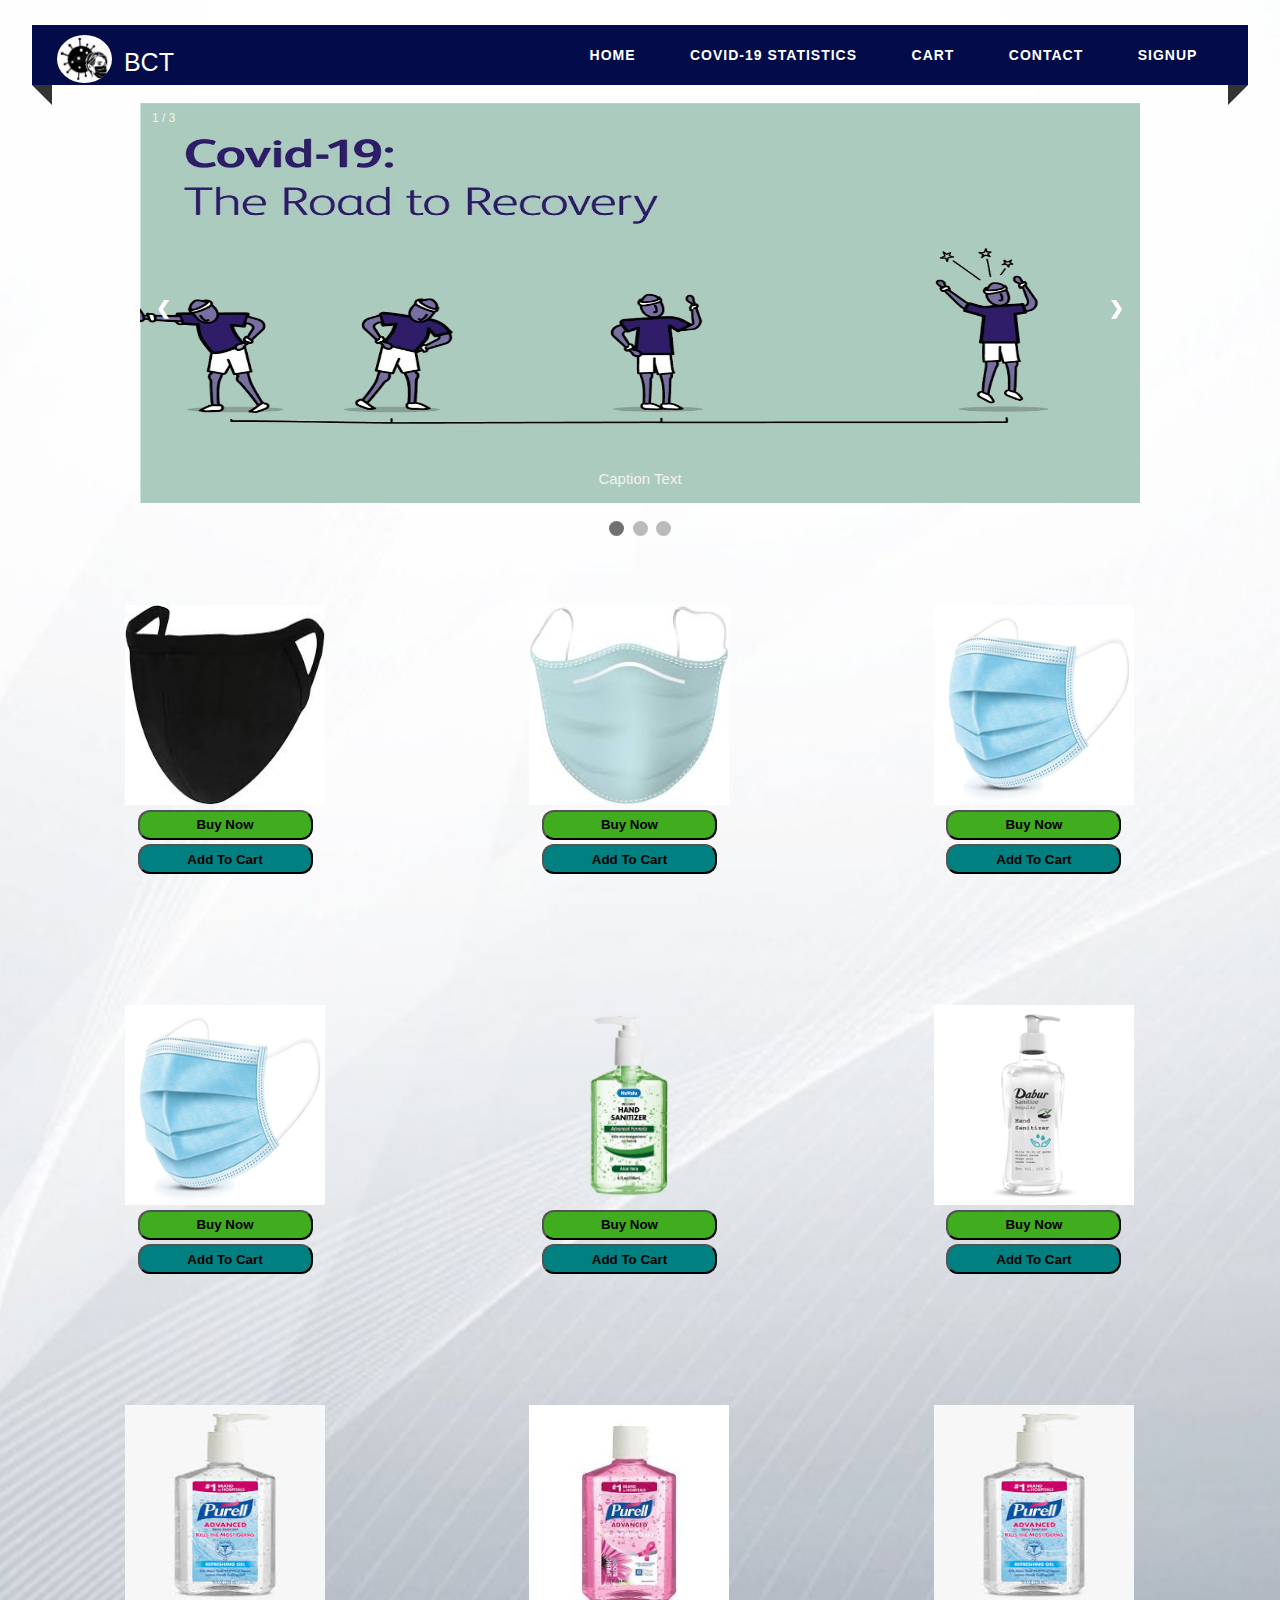
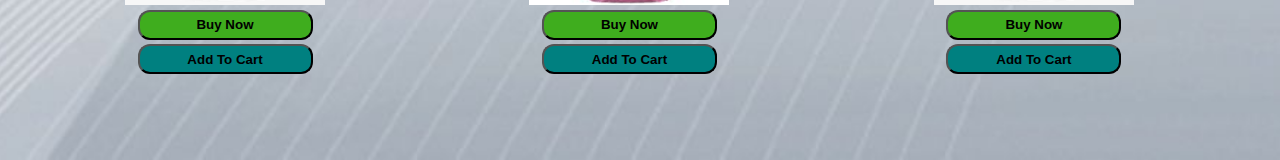
<file: index.html>
<!DOCTYPE html>
<html lang="en">

<head>
  <meta charset="UTF-8">
  <meta name="viewport" content="width=device-width, initial-scale=1.0">
  <meta http-equiv="X-UA-Compatible" content="ie=edge">
  <link rel="stylesheet" href="index.css">
  </head>
  <body>
  <div class="navbar">
    <nav>
  <div class="logo">
   <img src="../images/logo.jpeg" style="width:55px; border-radius:50%;margin-bottom:20px;
   margin: 0px 5px 10px 0px;"> BCT   </div>
  <ul class="menu-area">
  <li><a href="index.html">Home</a></li>
  <li><a href="Covid Stats.html">Covid-19 Statistics</a></li>
  <li><a href="#">Cart</a></li>
  <li><a href="#">Contact</a></li>
  <li><a href="login.html">SignUp</a></li>
  </ul>
  </nav>    
  </div>

  <!--slideshow-->

</br>
<div class="slideshow-container">

<div class="mySlides fade">
  <div class="numbertext">1 / 3</div>
  <img src="../images/pic1.jpg" style="width:100%; height:25em;">
  <div class="text">Caption Text</div>
</div>

<div class="mySlides fade">
  <div class="numbertext">2 / 3</div>
  <img src="../images/pic2.jpg" style="width:100% ; height:25em;">
  <div class="text">Caption Two</div>
</div>

<div class="mySlides fade">
  <div class="numbertext">3 / 3</div>
  <img src="../images/pics3.jpg" style="width:100%; height:25em;">
  <div class="text">Caption Three</div>
</div>

<a class="prev" onclick="plusSlides(-1)">&#10094;</a>
<a class="next" onclick="plusSlides(1)">&#10095;</a>

</div>
<br>

<div style="text-align:center">
  <span class="dot" onclick="currentSlide(1)"></span> 
  <span class="dot" onclick="currentSlide(2)"></span> 
  <span class="dot" onclick="currentSlide(3)"></span> 
</div>
<!--categories of product -->

<div class="container">
  <div class="blocka" id="block1">
      <div class="images">
          
             <img src="../images/pic6.jpg"> 
             <br>
        <button >Buy Now</button>
        
        <button class="cart">Add To Cart</button>  
      </div>
  </div>

  <div class="blockb" id="block2">
    <div class="images">
          <img src="../images/m1.jpg">
          <br>
        <button >Buy Now</button>
        
        <button class="cart">Add To Cart</button>
    </div>
  </div>

  <div class="blocka" id="block1">
    <div class="images">
           <img src="../images/m2.png">   
           <br>
        <button >Buy Now</button>
        
        <button class="cart">Add To Cart</button>
    </div>
</div>
<div class="blockb" id="block2">
  <div class="images">
        <img src="../images/m2.png">
        <br>
        <button >Buy Now</button>
        
        <button class="cart">Add To Cart</button>
  </div>
</div>

<div class="blocka" id="block1">
  <div class="images">

    <img src="../images/d1.png">
    <br>
        <button >Buy Now</button>
        
        <button class="cart">Add To Cart</button>

  </div>
</div>
<div class="blockb" id="block2">
  <div class="images">
        <img src="../images/pic7.jpg" >
        <br>
        <button >Buy Now</button>
        
        <button class="cart">Add To Cart</button>
  </div>
</div>
<div class="blockb" id="block2">
  <div class="images">
        <img src="../images/d2.jpg" ><br>
        <button >Buy Now</button>
        
        <button class="cart">Add To Cart</button>

  </div>
  
</div>
<div class="blockb" id="block2">
  <div class="images">
        <img src="../images/d3.jpg" >
        <br>
        <button >Buy Now</button>
        
        <button class="cart">Add To Cart</button>
  </div>
</div>

<div class="blockb" id="block2">
  <div class="images">
        <img src="../images/d2.jpg" ><br>
        <button >Buy Now</button>
        
        <button class="cart">Add To Cart</button>

  </div>
  
</div>
</div>
<!--end of categories-->


<!--script for slider-->

<script>
var slideIndex = 1;
showSlides(slideIndex);

function plusSlides(n) {
  showSlides(slideIndex += n);
}

function currentSlide(n) {
  showSlides(slideIndex = n);
}

function showSlides(n) {
  var i;
  var slides = document.getElementsByClassName("mySlides");
  var dots = document.getElementsByClassName("dot");
  if (n > slides.length) {slideIndex = 1}    
  if (n < 1) {slideIndex = slides.length}
  for (i = 0; i < slides.length; i++) {
      slides[i].style.display = "none";  
  }
  for (i = 0; i < dots.length; i++) {
      dots[i].className = dots[i].className.replace(" active", "");
  }
  slides[slideIndex-1].style.display = "block";  
  dots[slideIndex-1].className += " active";
}
</script>


</body>

</html>
</file>
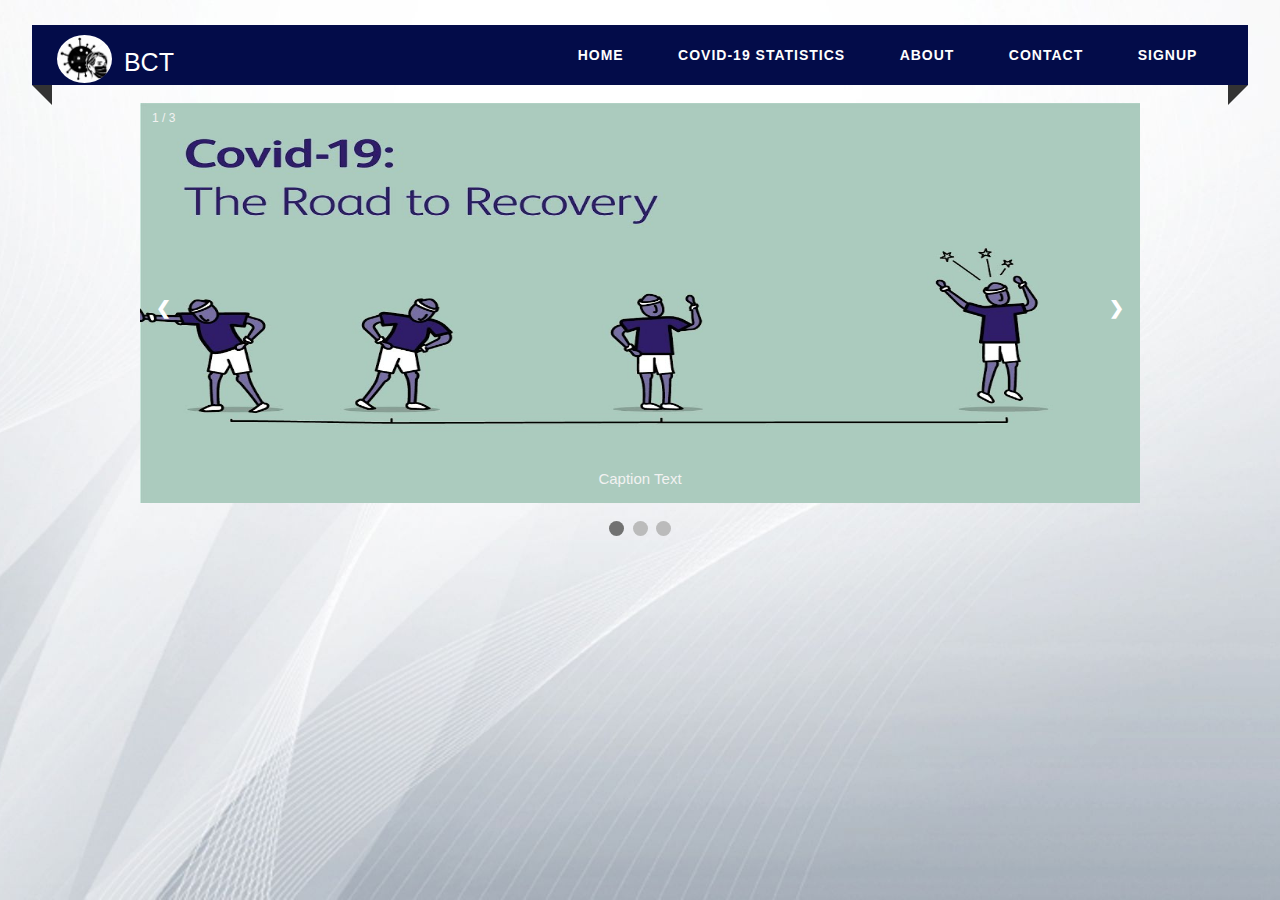
<file: wt/index.html>
<!DOCTYPE html>
<html lang="en">

<head>
  <meta charset="UTF-8">
  <meta name="viewport" content="width=device-width, initial-scale=1.0">
  <meta http-equiv="X-UA-Compatible" content="ie=edge">
  <link rel="stylesheet" href="index.css">
  </head>
  <body>
  <div class="navbar">
    <nav>
  <div class="logo">
   <img src="logo.jpeg" style="width:55px; border-radius:50%;margin-bottom:20px;
   margin: 0px 5px 10px 0px;"> BCT   </div>
  <ul class="menu-area">
  <li><a href="#">Home</a></li>
  <li><a href="Covid Stats.html">Covid-19 Statistics</a></li>
  <li><a href="#">About</a></li>
  <li><a href="#">Contact</a></li>
  <li><a href="login.html">SignUp</a></li>
  </ul>
  </nav>    
  </div>

  <!--slideshow-->

</br>
<div class="slideshow-container">

<div class="mySlides fade">
  <div class="numbertext">1 / 3</div>
  <img src="pic1.jpg" style="width:100%; height:25em;">
  <div class="text">Caption Text</div>
</div>

<div class="mySlides fade">
  <div class="numbertext">2 / 3</div>
  <img src="pic2.jpg" style="width:100% ; height:25em;">
  <div class="text">Caption Two</div>
</div>

<div class="mySlides fade">
  <div class="numbertext">3 / 3</div>
  <img src="pics3.jpg" style="width:100%; height:25em;">
  <div class="text">Caption Three</div>
</div>

<a class="prev" onclick="plusSlides(-1)">&#10094;</a>
<a class="next" onclick="plusSlides(1)">&#10095;</a>

</div>
<br>

<div style="text-align:center">
  <span class="dot" onclick="currentSlide(1)"></span> 
  <span class="dot" onclick="currentSlide(2)"></span> 
  <span class="dot" onclick="currentSlide(3)"></span> 
</div>

<script>
var slideIndex = 1;
showSlides(slideIndex);

function plusSlides(n) {
  showSlides(slideIndex += n);
}

function currentSlide(n) {
  showSlides(slideIndex = n);
}

function showSlides(n) {
  var i;
  var slides = document.getElementsByClassName("mySlides");
  var dots = document.getElementsByClassName("dot");
  if (n > slides.length) {slideIndex = 1}    
  if (n < 1) {slideIndex = slides.length}
  for (i = 0; i < slides.length; i++) {
      slides[i].style.display = "none";  
  }
  for (i = 0; i < dots.length; i++) {
      dots[i].className = dots[i].className.replace(" active", "");
  }
  slides[slideIndex-1].style.display = "block";  
  dots[slideIndex-1].className += " active";
}
</script>


</body>

</html>
</file>
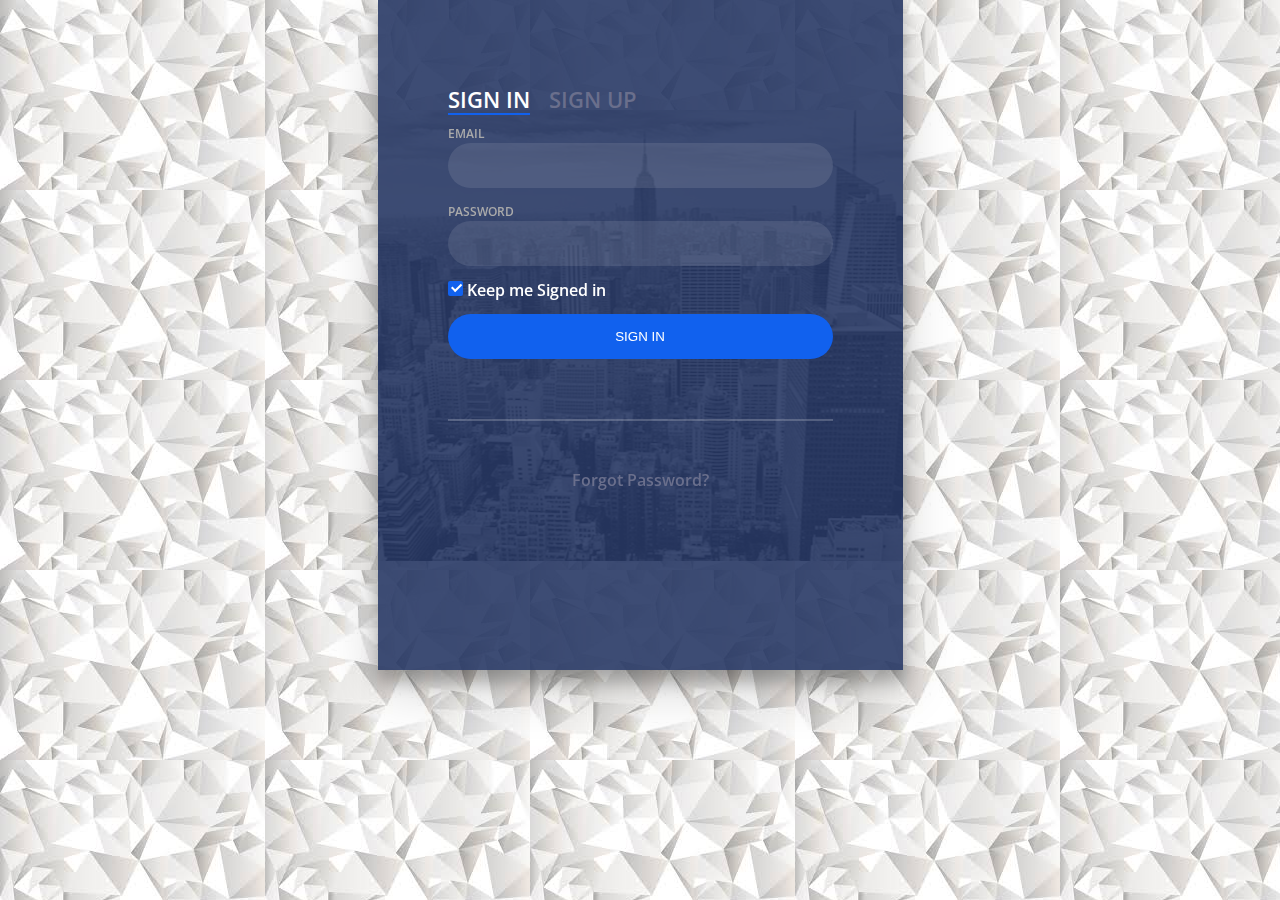
<file: login.html>
<!DOCTYPE html>
<html lang="en" >
<head>
  <meta charset="UTF-8">
  <title>BCT_Login Form</title>
  <link rel='stylesheet' href='https://fonts.googleapis.com/css?family=Open+Sans:600'><link rel="stylesheet" href="login.css">
  <link rel="stylesheet" href="login.css">

</head>
<body>
<div class="login-wrap">
	<div class="login-html">
		<input id="tab-1" type="radio" name="tab" class="sign-in" checked><label for="tab-1" class="tab">Sign In</label>
		<input id="tab-2" type="radio" name="tab" class="sign-up"><label for="tab-2" class="tab">Sign Up</label>
		<div class="login-form">
			<div class="sign-in-htm">
				<div class="group">
					<label for="user" class="label">Email</label>
					<input id="user" type="text" class="input">
				</div>
				<div class="group">
					<label for="pass" class="label">Password</label>
					<input id="pass" type="password" class="input" data-type="password">
				</div>
				<div class="group">
					<input id="check" type="checkbox" class="check" checked>
					<label for="check"><span class="icon"></span> Keep me Signed in</label>
				</div>
				<div class="group">
					<input type="submit" class="button" value="Sign In">
				</div>
				<div class="hr"></div>
				<div class="foot-lnk">
					<a href="#forgot">Forgot Password?</a>
				</div>
			</div>
			<div class="sign-up-htm">
				<div class="group">
					<label for="user" class="label">Email</label>
					<input id="user" type="text" class="input">
				</div>
				<div class="group">
					<label for="pass" class="label">Password</label>
					<input id="pass" type="password" class="input" data-type="password">
				</div>
				<div class="group">
					<label for="pass" class="label">Repeat Password</label>
					<input id="pass" type="password" class="input" data-type="password">
				</div>
				<div class="group">
					<label for="pass" class="label">Email Address</label>
					<input id="pass" type="text" class="input">
				</div>
				<div class="group">
					<input type="submit" class="button" value="Sign Up">
				</div>
				<div class="hr"></div>
				<div class="foot-lnk">
					<label for="tab-1">Already Member?</a>
				</div>
			</div>
		</div>
	</div>
</div>
  
</body>
</html>
</file>
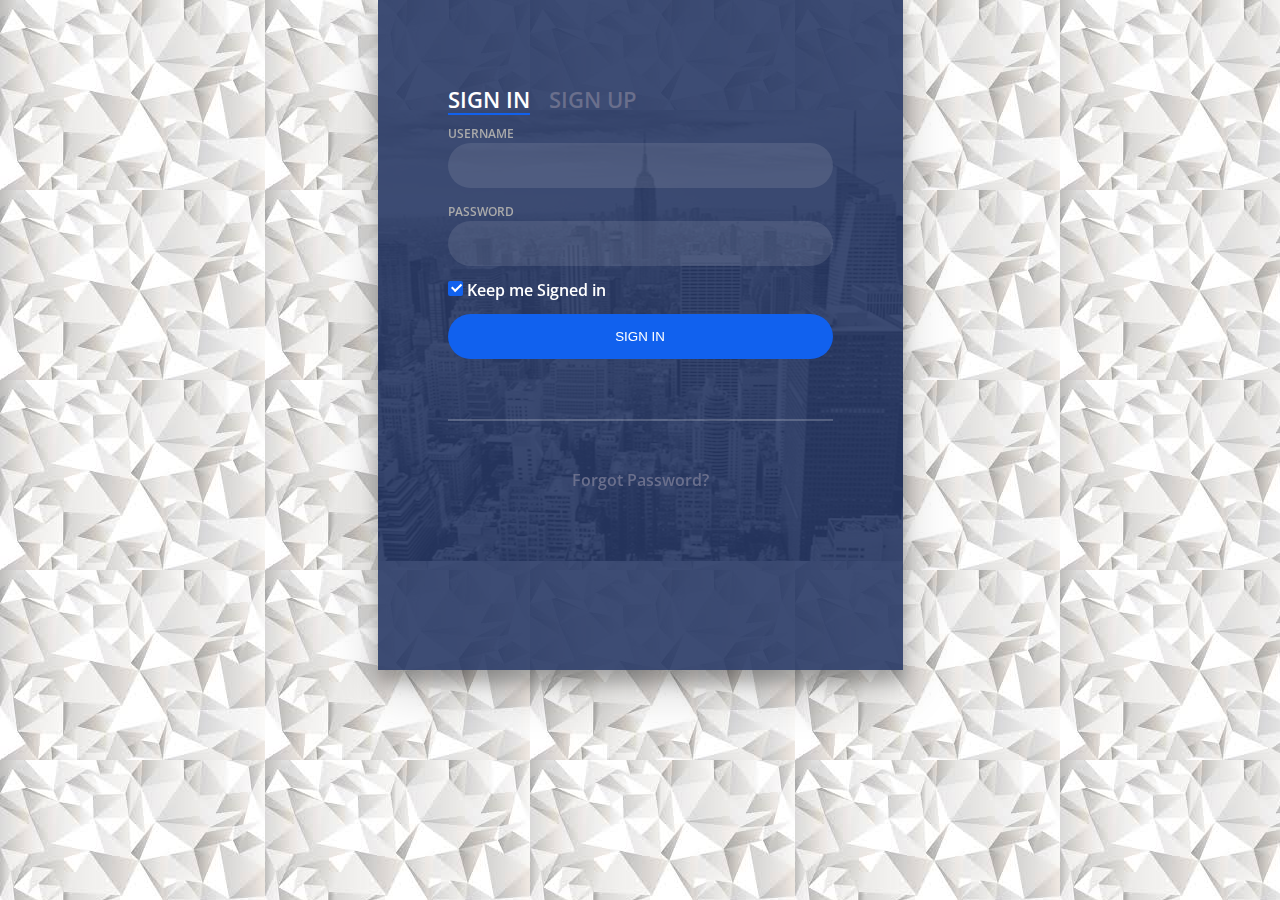
<file: BCT_login form/BCT_login.html>
<!DOCTYPE html>
<html lang="en" >
<head>
  <meta charset="UTF-8">
  <title>BCT_Login Form</title>
  <link rel='stylesheet' href='https://fonts.googleapis.com/css?family=Open+Sans:600'><link rel="stylesheet" href="login.css">

</head>
<body>
<div class="login-wrap">
	<div class="login-html">
		<input id="tab-1" type="radio" name="tab" class="sign-in" checked><label for="tab-1" class="tab">Sign In</label>
		<input id="tab-2" type="radio" name="tab" class="sign-up"><label for="tab-2" class="tab">Sign Up</label>
		<div class="login-form">
			<div class="sign-in-htm">
				<div class="group">
					<label for="user" class="label">Username</label>
					<input id="user" type="text" class="input">
				</div>
				<div class="group">
					<label for="pass" class="label">Password</label>
					<input id="pass" type="password" class="input" data-type="password">
				</div>
				<div class="group">
					<input id="check" type="checkbox" class="check" checked>
					<label for="check"><span class="icon"></span> Keep me Signed in</label>
				</div>
				<div class="group">
					<input type="submit" class="button" value="Sign In">
				</div>
				<div class="hr"></div>
				<div class="foot-lnk">
					<a href="#forgot">Forgot Password?</a>
				</div>
			</div>
			<div class="sign-up-htm">
				<div class="group">
					<label for="user" class="label">Username</label>
					<input id="user" type="text" class="input">
				</div>
				<div class="group">
					<label for="pass" class="label">Password</label>
					<input id="pass" type="password" class="input" data-type="password">
				</div>
				<div class="group">
					<label for="pass" class="label">Repeat Password</label>
					<input id="pass" type="password" class="input" data-type="password">
				</div>
				<div class="group">
					<label for="pass" class="label">Email Address</label>
					<input id="pass" type="text" class="input">
				</div>
				<div class="group">
					<input type="submit" class="button" value="Sign Up">
				</div>
				<div class="hr"></div>
				<div class="foot-lnk">
					<label for="tab-1">Already Member?</a>
				</div>
			</div>
		</div>
	</div>
</div>
  
</body>
</html>
</file>
<file: index.css>
* {
  margin: 0;
  padding: 0;
  outline: 0;
  box-sizing: border-box;
}
body {
  background-image: url(../images/pic5.jpg);
  -webkit-background-size:cover;
  background-size:cover;
  background-position: center center;
  height: 100%;
  font-family: poppins;
}
.navbar{
  padding-top: 25px;
}
nav {
 position: relative;
 width: 95%; /*calc(100% - 60px);*/
 margin: 0 auto;
 background-color: #030C49;
 z-index: 1;
 text-align: right;
 padding-right: 2%;
}
.logo {
  width: 25%;
  float: left;
  text-transform: uppercase;
  color: #fff;
  font-size: 25px;
  text-align: left;
  padding: 10px 25px;
}
.menu-area li {
  display: inline-block;
    list-style-type: none;
}
.menu-area a {
  color: #fff;
  font-weight: 900;
  letter-spacing: 1px;
  text-transform: uppercase;
  display: block;
  padding: 15px 25px;
  font-size: 14px;
  line-height: 30px;
  position: relative;
  z-index: 1;
    text-decoration: none;    
}
.menu-area a:hover {
  background: deeppink;
  color: #fff;
}
nav:before {
  position: absolute;
  content: '';
  border-top: 10px solid #333;
  border-right: 10px solid #333;
  border-left: 10px solid transparent;
  border-bottom: 10px solid transparent;
  top: 100%;
  left: 0;
}
nav:after {
  position: absolute;
  content: '';
  border-top: 10px solid #333;
  border-left: 10px solid #333;
  border-right: 10px solid transparent;
  border-bottom: 10px solid transparent;
  top: 100%;
  right: 0;
}

/* slideshow */

* {box-sizing: border-box}
body {font-family: Verdana, sans-serif; margin:0}
.mySlides {display: none}
img {vertical-align: middle;}

/* Slideshow container */
.slideshow-container {
max-width: 1000px;
position: relative;
margin: auto;
}

/* Next & previous buttons */
.prev, .next {
cursor: pointer;
position: absolute;
top: 50%;
width: auto;
padding: 16px;
margin-top: -22px;
color: white;
font-weight: bold;
font-size: 18px;
transition: 0.6s ease;
border-radius: 0 3px 3px 0;
user-select: none;
}

/* Position the "next button" to the right */
.next {
right: 0;
border-radius: 3px 0 0 3px;
}

/* On hover, add a black background color with a little bit see-through */
.prev:hover, .next:hover {
background-color: rgba(0,0,0,0.8);
}

/* Caption text */
.text {
color: #f2f2f2;
font-size: 15px;
padding: 8px 12px;
position: absolute;
bottom: 8px;
width: 100%;
text-align: center;
}

/* Number text (1/3 etc) */
.numbertext {
color: #f2f2f2;
font-size: 12px;
padding: 8px 12px;
position: absolute;
top: 0;
}

/* The dots/bullets/indicators */
.dot {
cursor: pointer;
height: 15px;
width: 15px;
margin: 0 2px;
background-color: #bbb;
border-radius: 50%;
display: inline-block;
transition: background-color 0.6s ease;
}

.active, .dot:hover {
background-color: #717171;
}

/* Fading animation */
.fade {
-webkit-animation-name: fade;
-webkit-animation-duration: 1.5s;
animation-name: fade;
animation-duration: 1.5s;
}

@-webkit-keyframes fade {
from {opacity: .4} 
to {opacity: 1}
}

@keyframes fade {
from {opacity: .4} 
to {opacity: 1}
}

/* On smaller screens, decrease text size */
@media only screen and (max-width: 300px) {
.prev, .next,.text {font-size: 11px}
}


/* categories of product */
.container{
margin:10px;

}

.blocka{
/*box-shadow: 10px 0px 15px rgba(0,0,0,.9);*/

display: inline-block;
width:350px;
height: 350px;

margin:40px 10px 10px 40px;
border-radius:12px;



}
.blockb{

/*box-shadow: 10px 0px 15px rgba(0,0,0,.9);*/

display: inline-block;
width:350px;
height: 350px;
margin:40px 10px 10px 40px;

border-radius:12px;

}
.images{

margin-top:15px;
text-align:center;
font-size:27px;

}
.images img{
width:200px;height:200px;

}
.images button{
border-radius: 12px;
transition-duration: 0.4s;
width: 50%;
height:30px;

background-color:rgb(63, 173, 30) ;
font-weight: bold;
}

.images button:active {
  transform: translateY(4px);

}

.images .cart{
background-color: teal;
}
</file>
<file: wt/index.css>
* {
    margin: 0;
    padding: 0;
    outline: 0;
    box-sizing: border-box;
  }
  body {
    background-image: url(pic5.jpg);
    -webkit-background-size:cover;
    background-size:cover;
    background-position: center center;
    height: 100vh;
      font-family: poppins;
  }
  .navbar{
    padding-top: 25px;
  }
  nav {
   position: relative;
   width: 95%; /*calc(100% - 60px);*/
   margin: 0 auto;
   background-color: #030C49;
   z-index: 1;
   text-align: right;
   padding-right: 2%;
  }
  .logo {
    width: 25%;
    float: left;
    text-transform: uppercase;
    color: #fff;
    font-size: 25px;
    text-align: left;
    padding: 10px 25px;
  }
  .menu-area li {
    display: inline-block;
      list-style-type: none;
  }
  .menu-area a {
    color: #fff;
    font-weight: 900;
    letter-spacing: 1px;
    text-transform: uppercase;
    display: block;
    padding: 15px 25px;
    font-size: 14px;
    line-height: 30px;
    position: relative;
    z-index: 1;
      text-decoration: none;    
  }
  .menu-area a:hover {
    background: deeppink;
    color: #fff;
  }
  nav:before {
    position: absolute;
    content: '';
    border-top: 10px solid #333;
    border-right: 10px solid #333;
    border-left: 10px solid transparent;
    border-bottom: 10px solid transparent;
    top: 100%;
    left: 0;
  }
  nav:after {
    position: absolute;
    content: '';
    border-top: 10px solid #333;
    border-left: 10px solid #333;
    border-right: 10px solid transparent;
    border-bottom: 10px solid transparent;
    top: 100%;
    right: 0;
  }

  /* slideshow */

  * {box-sizing: border-box}
body {font-family: Verdana, sans-serif; margin:0}
.mySlides {display: none}
img {vertical-align: middle;}

/* Slideshow container */
.slideshow-container {
  max-width: 1000px;
  position: relative;
  margin: auto;
}

/* Next & previous buttons */
.prev, .next {
  cursor: pointer;
  position: absolute;
  top: 50%;
  width: auto;
  padding: 16px;
  margin-top: -22px;
  color: white;
  font-weight: bold;
  font-size: 18px;
  transition: 0.6s ease;
  border-radius: 0 3px 3px 0;
  user-select: none;
}

/* Position the "next button" to the right */
.next {
  right: 0;
  border-radius: 3px 0 0 3px;
}

/* On hover, add a black background color with a little bit see-through */
.prev:hover, .next:hover {
  background-color: rgba(0,0,0,0.8);
}

/* Caption text */
.text {
  color: #f2f2f2;
  font-size: 15px;
  padding: 8px 12px;
  position: absolute;
  bottom: 8px;
  width: 100%;
  text-align: center;
}

/* Number text (1/3 etc) */
.numbertext {
  color: #f2f2f2;
  font-size: 12px;
  padding: 8px 12px;
  position: absolute;
  top: 0;
}

/* The dots/bullets/indicators */
.dot {
  cursor: pointer;
  height: 15px;
  width: 15px;
  margin: 0 2px;
  background-color: #bbb;
  border-radius: 50%;
  display: inline-block;
  transition: background-color 0.6s ease;
}

.active, .dot:hover {
  background-color: #717171;
}

/* Fading animation */
.fade {
  -webkit-animation-name: fade;
  -webkit-animation-duration: 1.5s;
  animation-name: fade;
  animation-duration: 1.5s;
}

@-webkit-keyframes fade {
  from {opacity: .4} 
  to {opacity: 1}
}

@keyframes fade {
  from {opacity: .4} 
  to {opacity: 1}
}

/* On smaller screens, decrease text size */
@media only screen and (max-width: 300px) {
  .prev, .next,.text {font-size: 11px}
}
</file>
<file: login.css>
body{
	margin:0;
	color:#6a6f8c;
	background:url(../images/bg.jpeg);
	font:600 16px/18px 'Open Sans',sans-serif;
}
*,:after,:before{box-sizing:border-box}
.clearfix:after,.clearfix:before{content:'';display:table}
.clearfix:after{clear:both;display:block}
a{color:inherit;text-decoration:none}

.login-wrap{
	width:100%;
	margin:auto;
	max-width:525px;
	min-height:670px;
	position:relative;
	background:url(background_login.jpeg) no-repeat center;
	box-shadow:0 12px 15px 0 rgba(0,0,0,.24),0 17px 50px 0 rgba(0,0,0,.19);
}
.login-html{
	width:100%;
	height:100%;
	position:absolute;
	padding:90px 70px 50px 70px;
	background:rgba(40,57,101,.9);
}
.login-html .sign-in-htm,
.login-html .sign-up-htm{
	top:0;
	left:0;
	right:0;
	bottom:0;
	position:absolute;
	-webkit-transform:rotateY(180deg);
	        transform:rotateY(180deg);
	-webkit-backface-visibility:hidden;
	        backface-visibility:hidden;
	-webkit-transition:all .4s linear;
	transition:all .4s linear;
}
.login-html .sign-in,
.login-html .sign-up,
.login-form .group .check{
	display:none;
}
.login-html .tab,
.login-form .group .label,
.login-form .group .button{
	text-transform:uppercase;
}
.login-html .tab{
	font-size:22px;
	margin-right:15px;
	padding-bottom:5px;
	margin:0 15px 10px 0;
	display:inline-block;
	border-bottom:2px solid transparent;
}
.login-html .sign-in:checked + .tab,
.login-html .sign-up:checked + .tab{
	color:#fff;
	border-color:#1161ee;
}
.login-form{
	min-height:345px;
	position:relative;
	-webkit-perspective:1000px;
	        perspective:1000px;
	-webkit-transform-style:preserve-3d;
	        transform-style:preserve-3d;
}
.login-form .group{
	margin-bottom:15px;
}
.login-form .group .label,
.login-form .group .input,
.login-form .group .button{
	width:100%;
	color:#fff;
	display:block;
}
.login-form .group .input,
.login-form .group .button{
	border:none;
	padding:15px 20px;
	border-radius:25px;
	background:rgba(255,255,255,.1);
}
.login-form .group input[data-type="password"]{
	text-security:circle;
	-webkit-text-security:circle;
}
.login-form .group .label{
	color:#aaa;
	font-size:12px;
}
.login-form .group .button{
	background:#1161ee;
}
.login-form .group label .icon{
	width:15px;
	height:15px;
	border-radius:2px;
	position:relative;
	display:inline-block;
	background:rgba(255,255,255,.1);
}
.login-form .group label .icon:before,
.login-form .group label .icon:after{
	content:'';
	width:10px;
	height:2px;
	background:#fff;
	position:absolute;
	-webkit-transition:all .2s ease-in-out 0s;
	transition:all .2s ease-in-out 0s;
}
.login-form .group label .icon:before{
	left:3px;
	width:5px;
	bottom:6px;
	-webkit-transform:scale(0) rotate(0);
	        transform:scale(0) rotate(0);
}
.login-form .group label .icon:after{
	top:6px;
	right:0;
	-webkit-transform:scale(0) rotate(0);
	        transform:scale(0) rotate(0);
}
.login-form .group .check:checked + label{
	color:#fff;
}
.login-form .group .check:checked + label .icon{
	background:#1161ee;
}
.login-form .group .check:checked + label .icon:before{
	-webkit-transform:scale(1) rotate(45deg);
	        transform:scale(1) rotate(45deg);
}
.login-form .group .check:checked + label .icon:after{
	-webkit-transform:scale(1) rotate(-45deg);
	        transform:scale(1) rotate(-45deg);
}
.login-html .sign-in:checked + .tab + .sign-up + .tab + .login-form .sign-in-htm{
	-webkit-transform:rotate(0);
	        transform:rotate(0);
}
.login-html .sign-up:checked + .tab + .login-form .sign-up-htm{
	-webkit-transform:rotate(0);
	        transform:rotate(0);
}

.hr{
	height:2px;
	margin:60px 0 50px 0;
	background:rgba(255,255,255,.2);
}
.foot-lnk{
	text-align:center;
}
</file>
<file: BCT_login form/login.css>
body{
	margin:0;
	color:#6a6f8c;
	background:url(images.jpg);
	font:600 16px/18px 'Open Sans',sans-serif;
}
*,:after,:before{box-sizing:border-box}
.clearfix:after,.clearfix:before{content:'';display:table}
.clearfix:after{clear:both;display:block}
a{color:inherit;text-decoration:none}

.login-wrap{
	width:100%;
	margin:auto;
	max-width:525px;
	min-height:670px;
	position:relative;
	background:url(background_login.jpg) no-repeat center;
	box-shadow:0 12px 15px 0 rgba(0,0,0,.24),0 17px 50px 0 rgba(0,0,0,.19);
}
.login-html{
	width:100%;
	height:100%;
	position:absolute;
	padding:90px 70px 50px 70px;
	background:rgba(40,57,101,.9);
}
.login-html .sign-in-htm,
.login-html .sign-up-htm{
	top:0;
	left:0;
	right:0;
	bottom:0;
	position:absolute;
	-webkit-transform:rotateY(180deg);
	        transform:rotateY(180deg);
	-webkit-backface-visibility:hidden;
	        backface-visibility:hidden;
	-webkit-transition:all .4s linear;
	transition:all .4s linear;
}
.login-html .sign-in,
.login-html .sign-up,
.login-form .group .check{
	display:none;
}
.login-html .tab,
.login-form .group .label,
.login-form .group .button{
	text-transform:uppercase;
}
.login-html .tab{
	font-size:22px;
	margin-right:15px;
	padding-bottom:5px;
	margin:0 15px 10px 0;
	display:inline-block;
	border-bottom:2px solid transparent;
}
.login-html .sign-in:checked + .tab,
.login-html .sign-up:checked + .tab{
	color:#fff;
	border-color:#1161ee;
}
.login-form{
	min-height:345px;
	position:relative;
	-webkit-perspective:1000px;
	        perspective:1000px;
	-webkit-transform-style:preserve-3d;
	        transform-style:preserve-3d;
}
.login-form .group{
	margin-bottom:15px;
}
.login-form .group .label,
.login-form .group .input,
.login-form .group .button{
	width:100%;
	color:#fff;
	display:block;
}
.login-form .group .input,
.login-form .group .button{
	border:none;
	padding:15px 20px;
	border-radius:25px;
	background:rgba(255,255,255,.1);
}
.login-form .group input[data-type="password"]{
	text-security:circle;
	-webkit-text-security:circle;
}
.login-form .group .label{
	color:#aaa;
	font-size:12px;
}
.login-form .group .button{
	background:#1161ee;
}
.login-form .group label .icon{
	width:15px;
	height:15px;
	border-radius:2px;
	position:relative;
	display:inline-block;
	background:rgba(255,255,255,.1);
}
.login-form .group label .icon:before,
.login-form .group label .icon:after{
	content:'';
	width:10px;
	height:2px;
	background:#fff;
	position:absolute;
	-webkit-transition:all .2s ease-in-out 0s;
	transition:all .2s ease-in-out 0s;
}
.login-form .group label .icon:before{
	left:3px;
	width:5px;
	bottom:6px;
	-webkit-transform:scale(0) rotate(0);
	        transform:scale(0) rotate(0);
}
.login-form .group label .icon:after{
	top:6px;
	right:0;
	-webkit-transform:scale(0) rotate(0);
	        transform:scale(0) rotate(0);
}
.login-form .group .check:checked + label{
	color:#fff;
}
.login-form .group .check:checked + label .icon{
	background:#1161ee;
}
.login-form .group .check:checked + label .icon:before{
	-webkit-transform:scale(1) rotate(45deg);
	        transform:scale(1) rotate(45deg);
}
.login-form .group .check:checked + label .icon:after{
	-webkit-transform:scale(1) rotate(-45deg);
	        transform:scale(1) rotate(-45deg);
}
.login-html .sign-in:checked + .tab + .sign-up + .tab + .login-form .sign-in-htm{
	-webkit-transform:rotate(0);
	        transform:rotate(0);
}
.login-html .sign-up:checked + .tab + .login-form .sign-up-htm{
	-webkit-transform:rotate(0);
	        transform:rotate(0);
}

.hr{
	height:2px;
	margin:60px 0 50px 0;
	background:rgba(255,255,255,.2);
}
.foot-lnk{
	text-align:center;
}
</file>
